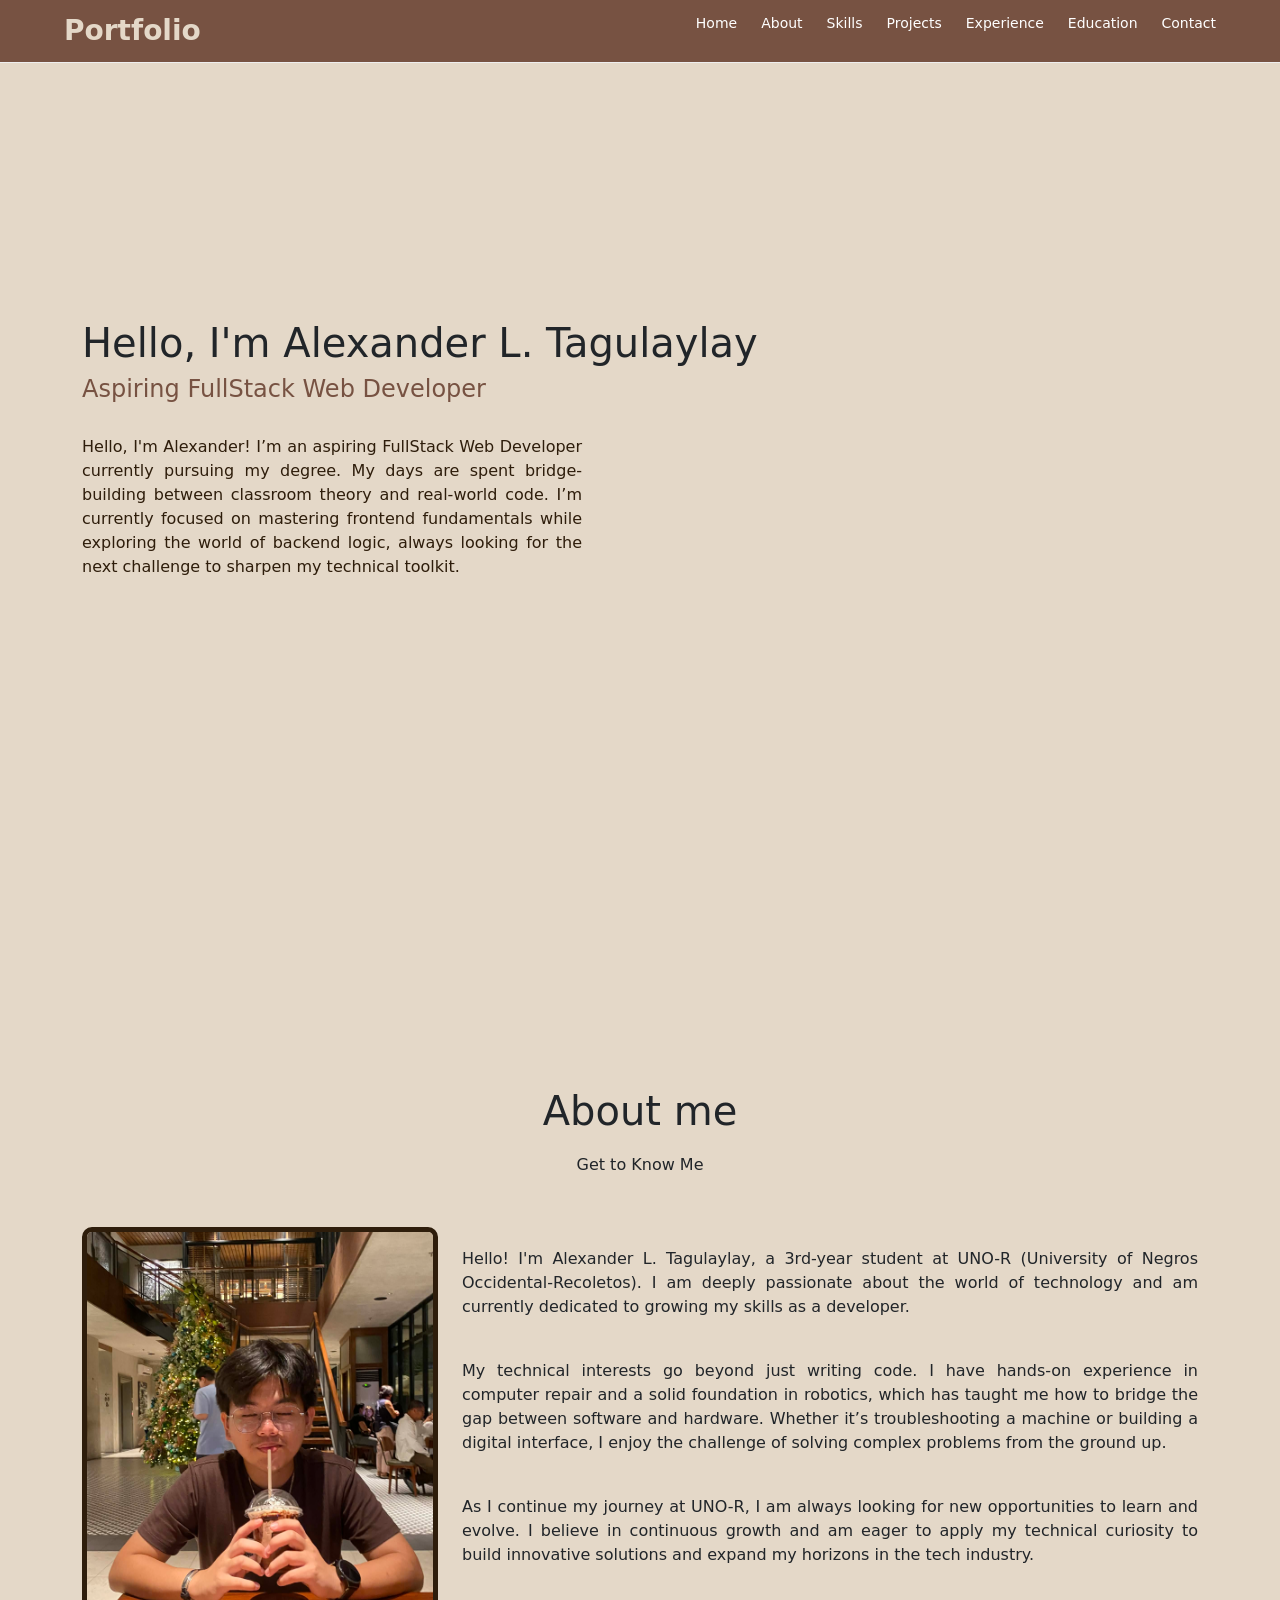
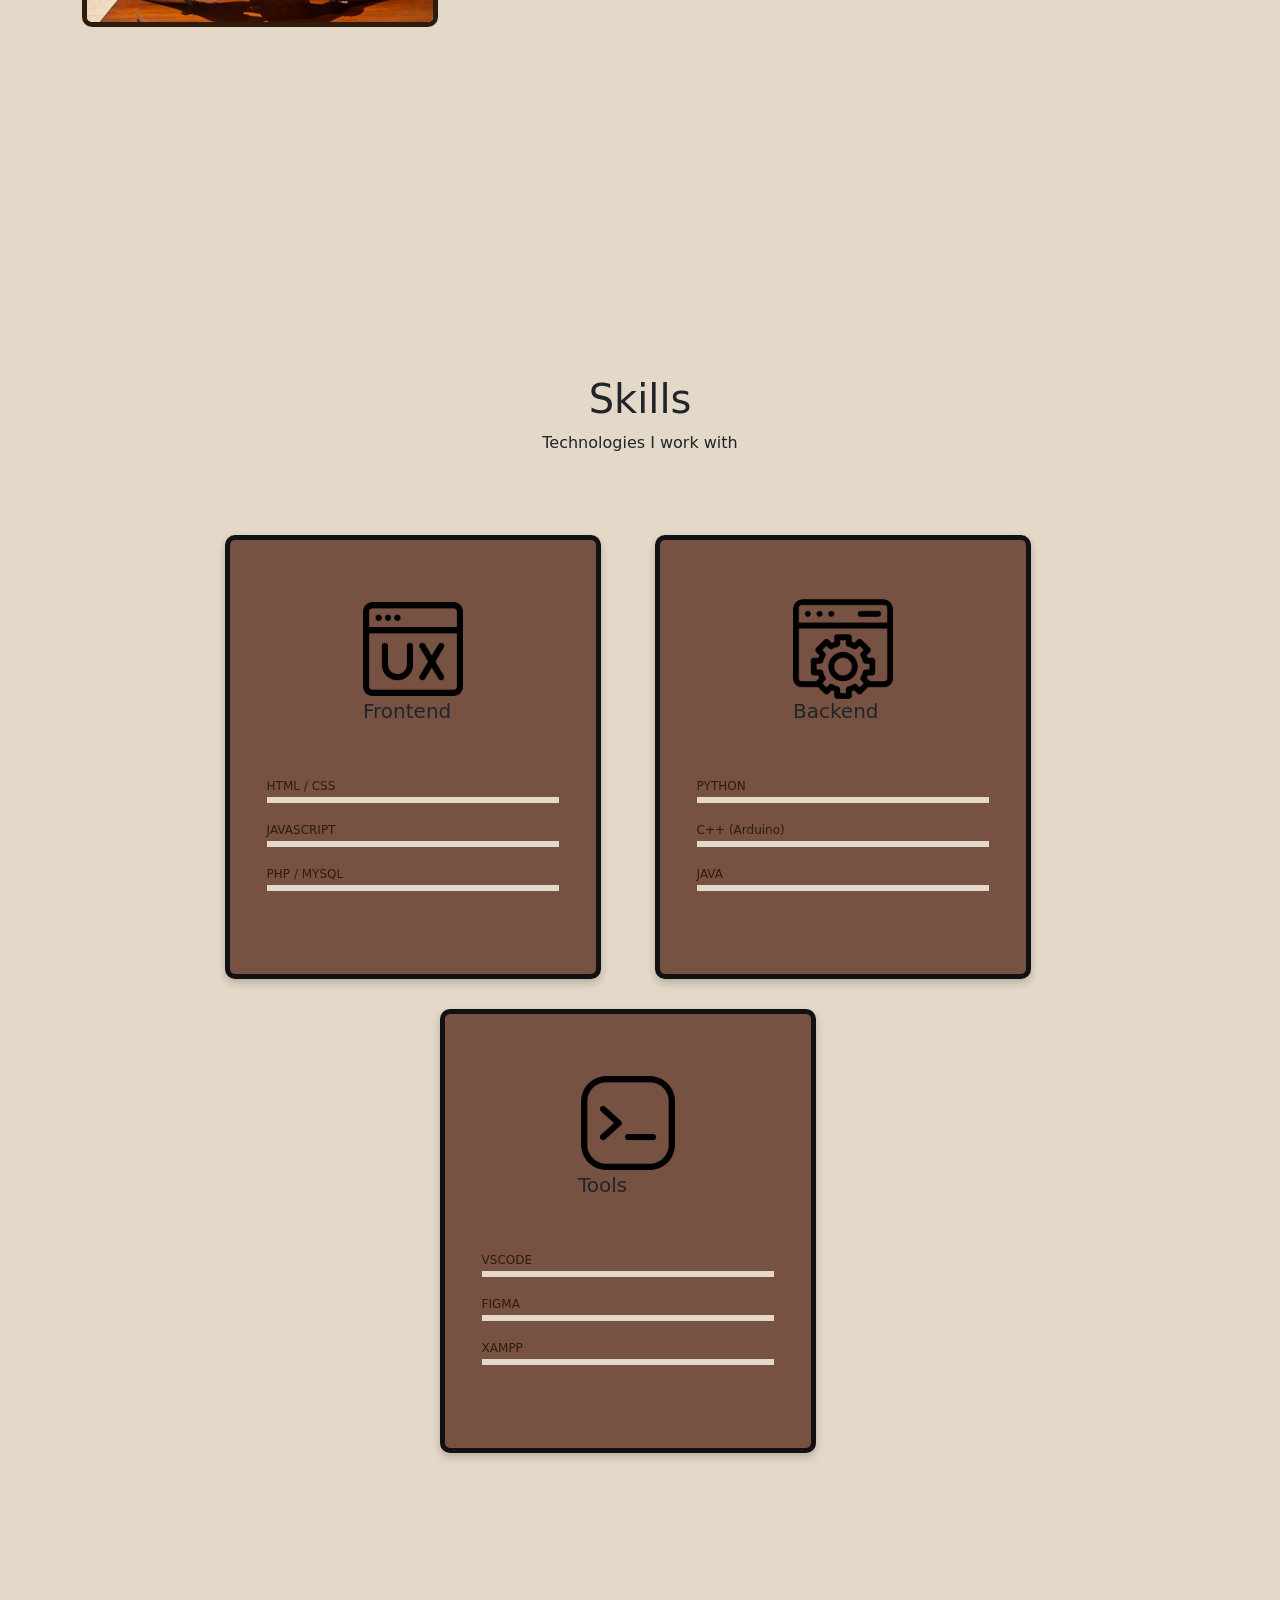
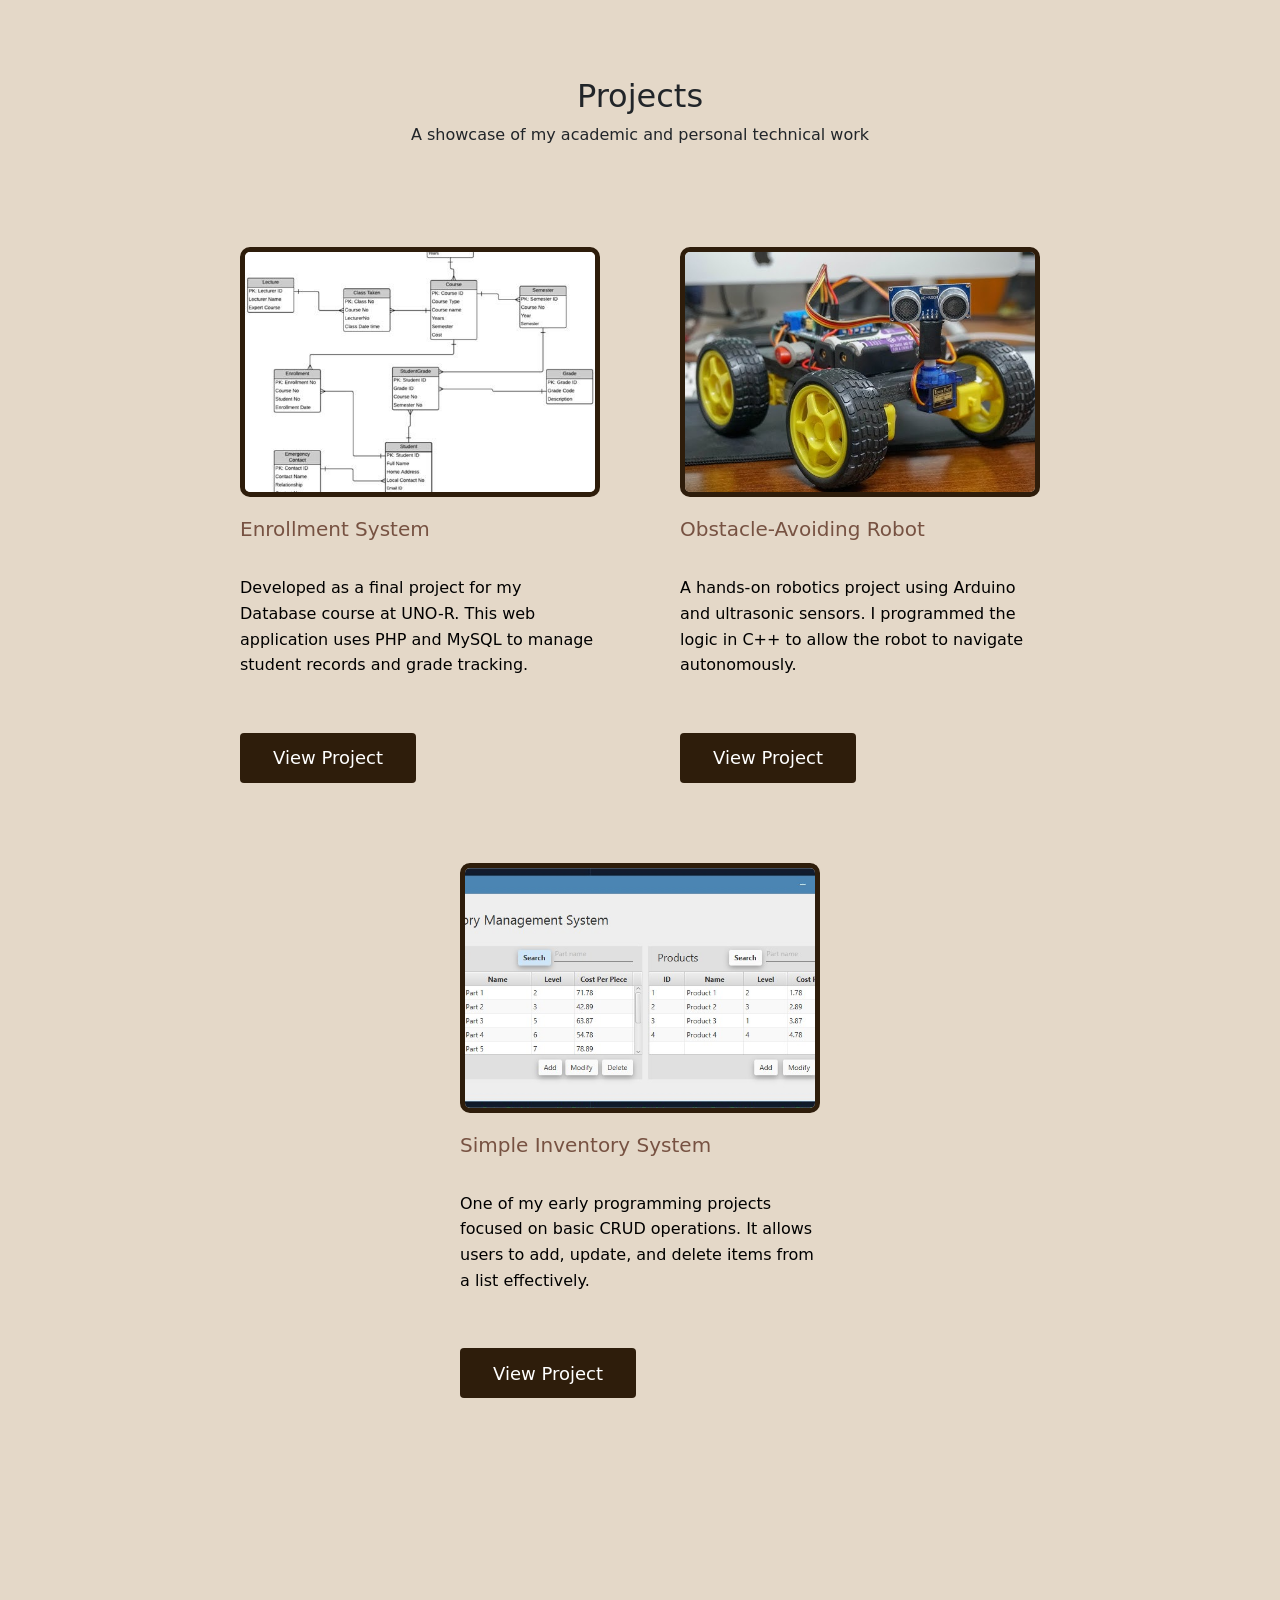
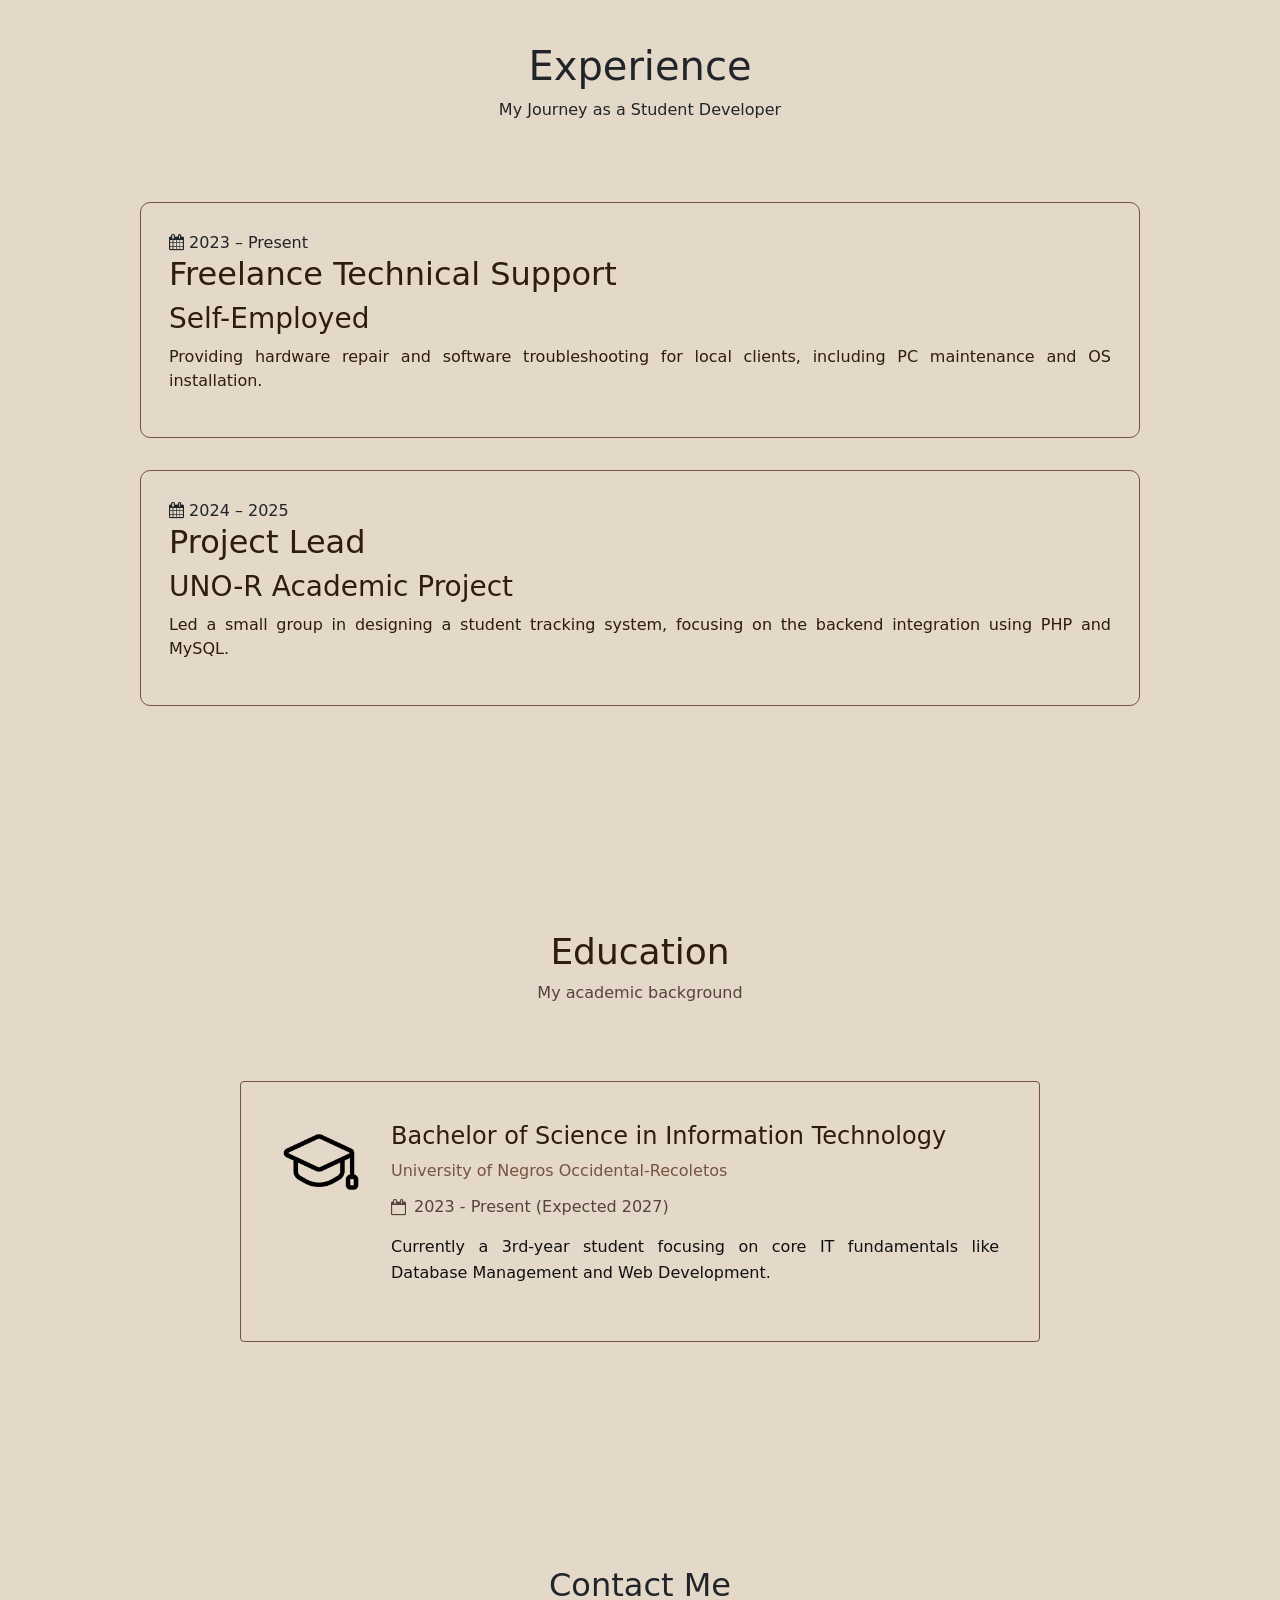
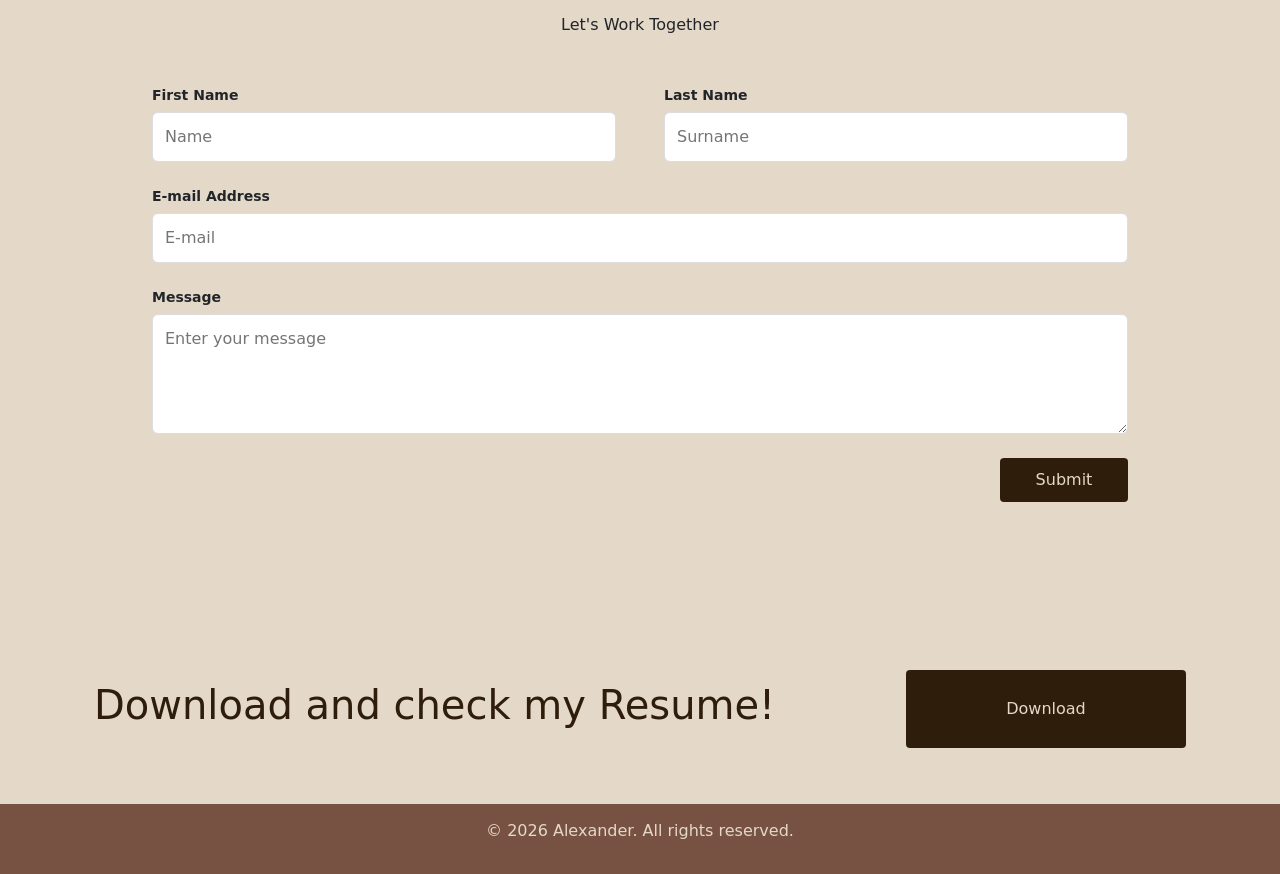
<file: index.html>
<!DOCTYPE html>
<html lang="en">

<head>
  <meta charset="UTF-8">
  <meta name="viewport" content="width=device-width, initial-scale=1.0">
  <link rel="stylesheet" href="css/index.css">
  <link rel="stylesheet" href="https://cdnjs.cloudflare.com/ajax/libs/font-awesome/4.7.0/css/font-awesome.min.css">
  <link href="https://cdn.jsdelivr.net/npm/bootstrap@5.3.3/dist/css/bootstrap.min.css" rel="stylesheet">

  <title>Alexander Tagulaylay | Portfolio</title>
</head>

<body>

  <header>
    <nav>
      <div class="nav-container">
        <a href="#" class="logo">Portfolio</a>

        <ul class="nav-links">
          <li><a href="#">Home</a></li>
          <li><a href="#about">About</a></li>
          <li><a href="#skills">Skills</a></li>
          <li><a href="#projects">Projects</a></li>
          <li><a href="#experience">Experience</a></li>
          <li><a href="#education">Education</a></li>
          <li><a href="#contact">Contact</a></li>
        </ul>
      </div>
    </nav>
  </header>

  <section class="block-1" id="home">
    <div class="container">
      <div class="content">
        <h1>Hello, I'm Alexander L. Tagulaylay</h1>
        <h4>Aspiring FullStack Web Developer</h4><br>
        <p>Hello, I'm Alexander! I’m an aspiring FullStack Web Developer currently pursuing my degree. My days are spent
          bridge-building between classroom theory and real-world code. I’m currently focused on mastering frontend
          fundamentals while exploring the world of backend logic, always looking for the next challenge to sharpen my
          technical toolkit.
        </p>
      </div>
    </div>
  </section>

  <section class="block-2" id="about">
    <div class="container">
      <div class="about-me">
        <h1>About me</h1>
        <p>Get to Know Me</p><br>
      </div>
      <div class="content">
        <div class="row">
          <div class="col-sm-4">
            <img src="images/me2.jpg" alt="Image">
          </div>
          <div class="col-sm-8">
            <div class="inner-content">
              <p>Hello! I'm Alexander L. Tagulaylay, a 3rd-year student at UNO-R (University of Negros
                Occidental-Recoletos). I am deeply passionate about the world of technology and am currently dedicated
                to growing my skills as a developer.
              </p><br>
              <p>My technical interests go beyond just writing code. I have hands-on experience in computer repair and a
                solid foundation in robotics, which has taught me how to bridge the gap between software and hardware.
                Whether it’s troubleshooting a machine or building a digital interface, I enjoy the challenge of solving
                complex problems from the ground up.
              </p><br>
              <p>As I continue my journey at UNO-R, I am always looking for new opportunities to learn and evolve. I
                believe in continuous growth and am eager to apply my technical curiosity to build innovative solutions
                and expand my horizons in the tech industry.
              </p><br>
            </div>
          </div>
        </div>
      </div>
    </div>
  </section>

  <section class="block-3" id="skills">
    <div class="container">
      <div class="heading-container">
        <h1>Skills</h1>
        <p>Technologies I work with</p>
      </div>

      <div class="row">
        <div class="col-sm-4">
          <div class="card">
            <div class="card-heading">
              <div class="icon">
                <img src="images/frontend.png" alt="">
                <h5>Frontend</h5>
              </div>
            </div>
            <div class="card-container">
              <div class="skills-bars">
                <div class="skill">
                  <span class="skill-name">HTML / CSS</span>
                  <div class="bar"><span class="fill" style="width: 90%;"></span></div>
                </div>
                <div class="skill">
                  <span class="skill-name">JAVASCRIPT</span>
                  <div class="bar"><span class="fill" style="width: 70%;"></span></div>
                </div>
                <div class="skill">
                  <span class="skill-name">PHP / MYSQL</span>
                  <div class="bar"><span class="fill" style="width: 75%;"></span></div>
                </div>
              </div>
            </div>
          </div>
        </div>
        <div class="col-sm-4">
          <div class="card">
            <div class="card-heading">
              <div class="icon">
                <img src="images/backend.png" alt="">
                <h5>Backend</h5>
              </div>
            </div>
            <div class="card-container">
              <div class="skills-bars">
                <div class="skill">
                  <span class="skill-name">PYTHON</span>
                  <div class="bar"><span class="fill" style="width: 80%;"></span></div>
                </div>
                <div class="skill">
                  <span class="skill-name">C++ (Arduino)</span>
                  <div class="bar"><span class="fill" style="width: 65%;"></span></div>
                </div>
                <div class="skill">
                  <span class="skill-name">JAVA</span>
                  <div class="bar"><span class="fill" style="width: 60%;"></span></div>
                </div>
              </div>
            </div>
          </div>
        </div>
        <div class="col-sm-4">
          <div class="card">
            <div class="card-heading">
              <div class="icon">
                <img src="images/tools.png" alt="">
                <h5>Tools</h5>
              </div>
            </div>
            <div class="card-container">
              <div class="skills-bars">
                <div class="skill">
                  <span class="skill-name">VSCODE</span>
                  <div class="bar"><span class="fill" style="width: 95%;"></span></div>
                </div>
                <div class="skill">
                  <span class="skill-name">FIGMA</span>
                  <div class="bar"><span class="fill" style="width: 70%;"></span></div>
                </div>
                <div class="skill">
                  <span class="skill-name">XAMPP</span>
                  <div class="bar"><span class="fill" style="width: 55%;"></span></div>
                </div>
              </div>
            </div>
          </div>
        </div>
      </div>
    </div>
  </section>

  <section class="block-4" id="projects">
    <div class="container">
      <div class="heading-container">
        <h2>Projects</h2>
        <p>A showcase of my academic and personal technical work</p>
      </div>
      <div class="content-container">
        <div class="row">
          <div class="column">
            <img src="images/project1.jpg" alt="Student Management System">
            <h5>Enrollment System</h5><br>
            <p>
              Developed as a final project for my Database course at UNO-R.
              This web application uses PHP and MySQL to manage student records and grade tracking.
            </p><br>
            <div class="actions">
              <a href="#" class="btn-primary">View Project</a>
            </div>
          </div>

          <div class="column">
            <img src="images/project2.jpg" alt="Arduino Obstacle Bot">
            <h5>Obstacle-Avoiding Robot</h5><br>
            <p>
              A hands-on robotics project using Arduino and ultrasonic sensors.
              I programmed the logic in C++ to allow the robot to navigate autonomously.
            </p><br>
            <div class="actions">
              <a href="#" class="btn-primary">View Project</a>
            </div>
          </div>

          <div class="column">
            <img src="images/project3.jpg" alt="Inventory System">
            <h5>Simple Inventory System</h5><br>
            <p>
              One of my early programming projects focused on basic CRUD operations.
              It allows users to add, update, and delete items from a list effectively.
            </p><br>
            <div class="actions">
              <a href="#" class="btn-primary">View Project</a>
            </div>
          </div>
        </div>
      </div>
    </div>
  </section>

  <section class="block-5" id="experience">
    <div class="container">
      <div class="heading-container">
        <h1>Experience</h1>
        <p>My Journey as a Student Developer</p>
      </div>
      <div class="content-container">
        <div class="row">
          <div class="column">
            <div class="date">
              <i class="fa fa-calendar"></i>
              <span>2023 – Present</span>
            </div>
            <h2>Freelance Technical Support</h2>
            <h3>Self-Employed</h3>
            <p>Providing hardware repair and software troubleshooting for local clients, including PC maintenance and OS installation.</p>
          </div>

          <div class="column">
            <div class="date">
              <i class="fa fa-calendar"></i>
              <span>2024 – 2025</span>
            </div>
            <h2>Project Lead</h2>
            <h3>UNO-R Academic Project</h3>
            <p>Led a small group in designing a student tracking system, focusing on the backend integration using PHP and MySQL.</p>
          </div>
        </div>
      </div>
    </div>
  </section>

  <section class="block-6" id="education">
    <div class="container">
      <div class="heading-container">
        <h2>Education</h2>
        <p>My academic background</p>
      </div>
      <div class="inner-container">
        <div class="education-card">
          <div class="icon-box">
            <img src="images/graduation-cap.png" alt="Graduation Cap">
          </div>
          <div class="course-info">
            <h2>Bachelor of Science in Information Technology</h2>
            <p class="school">University of Negros Occidental-Recoletos</p>
            <div class="date">
              <i class="fa fa-calendar-o"></i>
              <span>2023 - Present (Expected 2027)</span>
            </div>
            <p class="description">
              Currently a 3rd-year student focusing on core IT fundamentals like Database Management and Web Development.
            </p>
          </div>
        </div>
      </div>
    </div>
  </section>

  <section class="block-7" id="contact">
    <div class="container">
      <div class="heading-container">
        <h2>Contact Me</h2>
        <p>Let's Work Together</p>
      </div>
      <form class="contact-form">
        <div class="row">
          <div class="field col-md-6">
            <label>First Name</label>
            <input type="text" placeholder="Name">
          </div>
          <div class="field col-md-6">
            <label>Last Name</label>
            <input type="text" placeholder="Surname">
          </div>
        </div>
        <div class="field">
          <label>E-mail Address</label>
          <input type="email" name="email" id="email" placeholder="E-mail">
        </div>
        <div class="field">
          <label>Message</label>
          <textarea name="message" id="message" placeholder="Enter your message"></textarea>
        </div>
        <div class="actions">
          <button type="submit">Submit</button>
        </div>
      </form>
    </div>
  </section>

  <section class="block-8">
    <div class="container text-center">
      <h1>Download and check my Resume!</h1>
      <div class="actions">
        <button class="btn btn-dark">Download</button>
      </div>
    </div>
  </section>

  <footer>
    <div class="container text-center">
      <p>© 2026 Alexander. All rights reserved.</p>
    </div>
  </footer>

</body>
</html>
</file>
<file: css/index.css>
html { scroll-behavior: smooth; }

* {
  margin: 0;
  padding: 0;
  box-sizing: border-box;
}

body {
  font-family: 'Roboto', sans-serif;
  background-color: #E4D8C8;
}

h1, h2, h5 { font-weight: bold; }

section {
  padding-bottom: 112px;
  background-color: #E4D8C8;
}

.container {
  max-width: 90%;
  margin: auto;
}

/* /--- Header & Nav ---/ */
header {
  position: sticky;
  top: 0;
  z-index: 1000;
}

nav {
  background: #775242;
  border-bottom: 1px solid #eee;
}

.nav-container {
  max-width: 90%;
  margin: 0 auto;
  padding: 10px 0;
  display: flex;
  justify-content: space-between;
  align-items: center;
}

.logo {
  text-decoration: none;
  color: #E4D8C8;
  font-weight: bold;
  font-size: 28px;
}

.nav-links {
  display: flex;
  gap: 24px;
  list-style: none;

  a {
    text-decoration: none;
    color: white;
    font-size: 14px;
    transition: 0.3s;
    &:hover { opacity: 0.7; }
  }
}

/* /--- Block 1 ---/ */
.block-1 {
  height: 100vh;
  .container {
    height: 100%;
    display: flex;
    align-items: center;
  }
  .content {
    h4 { color: #775242; }
    p {
      max-width: 500px;
      text-align: justify;
      color: #2E1D0B;
    }
  }
}

/* /--- Block 2 ---/ */
.block-2 {
  height: 100vh;
  display: flex;
  .content {
    height: 100%;
    display: flex;
    align-items: center;
  }
  .about-me {
    height: 100%;
    display: flex;
    flex-direction: column;
    justify-content: center;
    align-items: center;
    gap: 10px;
  }
  .row {
    display: flex;
    align-items: center;
  }
  img {
    display: block;
    width: 100%;
    max-width: 448px;
    max-height: 400px;
    border-radius: 10px;
    border: solid 5px #2E1D0B;
    object-fit: cover;
  }
  p { text-align: justify; }
}

/* /--- Block 3 ---/ */
.block-3 {
  padding: 112px 20px;
  .heading-container {
    text-align: center;
    margin-bottom: 80px;
  }
  .row {
    display: flex;
    justify-content: center;
    align-items: flex-start;
    flex-wrap: wrap;
    gap: 30px;
    width: 100%;
  }
  .col-sm-4 {
    flex: 0 0 auto;
    width: 400px;
    max-width: 100%;
    display: flex;
    justify-content: center;
  }
  .card {
    background-color: #775242;
    width: 100%;
    height: 444px;
    border: solid 5px #111;
    border-radius: 10px;
    box-shadow: 0 4px 8px rgba(0,0,0,0.2);
    display: flex;
    flex-direction: column;
    align-items: center;
    transition: 0.3s;
    &:hover { box-shadow: 0 8px 16px rgba(0,0,0,0.2); }
  }
  .card-heading {
    width: 80%;
    height: 40%;
    margin: auto;
    display: flex;
    justify-content: center;
    align-items: center;
  }
  .icon {
    width: 100px;
    height: 100px;
    img { width: 100%; object-fit: cover; border-radius: 10px; }
  }
  .card-container { width: 80%; height: 50%; }
  .skills-bars {
    margin-top: 16px;
    display: flex;
    flex-direction: column;
    gap: 14px;
  }
  .skill-name { font-size: 12px; color: #2E1D0B; }
  .bar {
    height: 6px;
    width: 100%;
    background: #E4D8C8;
    overflow: hidden;
    .fill { height: 100%; background: #2E1D0B; }
  }
}

/* /--- Block 4 ---/ */
.block-4 {
  padding: 112px 20px;
  .heading-container { text-align: center; margin-bottom: 80px; }
  .row {
    display: flex;
    justify-content: center;
    flex-wrap: wrap;
    gap: 40px;
  }
  .column {
    flex: 0 0 400px;
    max-width: 100%;
    padding: 20px;
    img {
      width: 100%;
      height: 250px;
      object-fit: cover;
      border: solid 5px #2E1D0B;
      border-radius: 10px;
      margin-bottom: 20px;
    }
    h5 { color: #775242; text-align: left; margin-bottom: 10px; }
    p { line-height: 1.6; color: #000; text-align: left; }
  }
  .btn-primary {
    width: 176px;
    height: 50px;
    background-color: #2E1D0B;
    color: #fff;
    text-decoration: none;
    font-size: 18px;
    border-radius: 4px;
    transition: 0.3s;
    display: flex;
    align-items: center;
    justify-content: center;
    &:hover { background-color: #775242; }
  }
  .actions { display: flex; justify-content: flex-start; margin-top: 15px; }
}

/* /--- Block 5 ---/ */
.block-5 {
  padding: 112px 20px;
  .heading-container { text-align: center; margin-bottom: 80px; }
  .row {
    display: flex;
    flex-direction: column;
    gap: 32px;
    align-items: center;
  }
  .column {
    max-width: 1000px;
    width: 100%;
    padding: 28px;
    border: 1px solid #775242;
    border-radius: 10px;
    h2, h3, p { color: #2E1D0B; }
    p { text-align: justify; margin-top: 10px; }
  }
}

/* /--- Block 6 ---/ */
.block-6 {
  padding: 112px 20px;
  display: flex;
  justify-content: center;
  .container {
    max-width: 1200px;
    display: flex;
    flex-direction: column;
    align-items: center;
  }
  .heading-container {
    text-align: center;
    margin-bottom: 60px;
    h2 { font-size: 36px; color: #2E1D0B; }
    p { color: #55433C; }
  }
  .education-card {
    width: 100%;
    max-width: 800px;
    display: flex;
    gap: 30px;
    padding: 40px;
    border: 1px solid #775242;
    border-radius: 4px;
    align-items: flex-start;
    .icon-box { flex: 0 0 80px; img { width: 100%; } }
    .course-info {
      h2 { font-size: 24px; color: #2E1D0B; }
      .school { color: #775242; font-weight: 500; margin-bottom: 12px; }
      .date { display: flex; align-items: center; gap: 8px; color: #55433C; margin-bottom: 15px; }
      .description { color: #111; line-height: 1.6; text-align: justify; }
    }
  }
}

/* /--- Block 7 ---/ */
.block-7 {
  padding: 112px 20px;
  .container { max-width: 1000px; margin: auto; }
  .heading-container { text-align: center; margin-bottom: 48px; }
  .row {
    display: flex;
    gap: 24px;
    .field { flex: 1; }
  }
  .field {
    display: flex;
    flex-direction: column;
    margin-bottom: 24px;
    label { font-size: 14px; font-weight: bold; margin-bottom: 6px; text-align: left; }
    input, textarea {
      padding: 12px;
      border: 1px solid #ddd;
      border-radius: 6px;
      &:focus { outline: none; border-color: #111; }
    }
    textarea { min-height: 120px; resize: vertical; }
  }
  .actions {
    display: flex;
    justify-content: flex-end;
    button {
      width: 128px;
      padding: 10px 20px;
      background: #2E1D0B;
      color: #E4D8C8;
      border: none;
      border-radius: 4px;
      cursor: pointer;
      transition: 0.3s;
      &:hover { background: #775242; }
    }
  }
}

/* /--- Block 8 ---/ */
.block-8 {
  padding: 40px 20px;
  .container {
    display: flex;
    justify-content: space-between;
    align-items: center;
    padding: 16px 24px;
  }
  h1 { color: #2E1D0B; }
  .actions button {
    width: 280px;
    height: 78px;
    background: #2E1D0B;
    color: #E4D8C8;
    border: none;
    border-radius: 4px;
    font-size: 16px;
    cursor: pointer;
    transition: 0.3s;
    &:hover { background: #775242; }
  }
}

/* /--- Footer ---/ */
footer {
  display: flex;
  justify-content: center;
  align-items: center;
  background-color: #775242;
  height: 70px;
  color: #E4D8C8;
}
</file>
